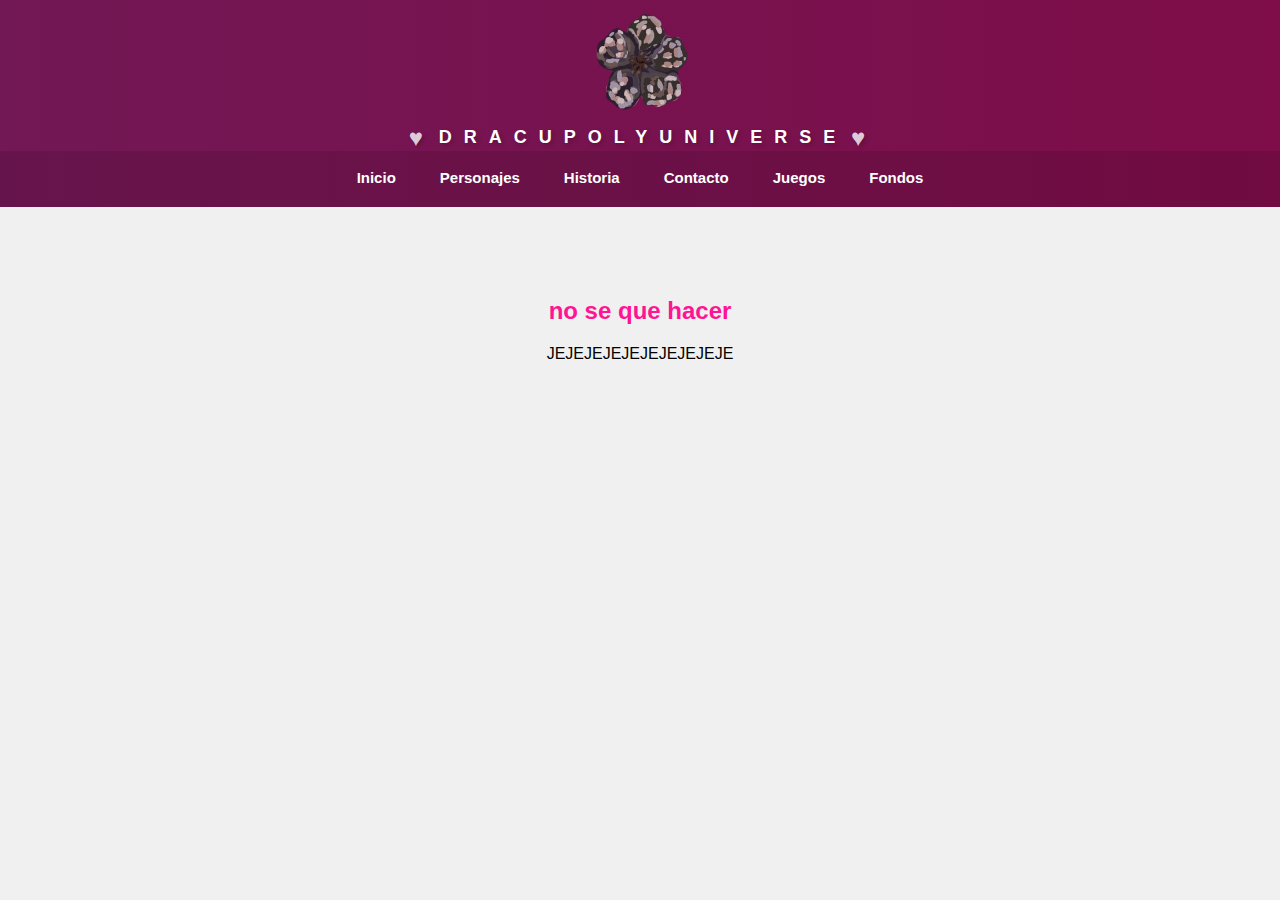
<file: PAGINA WEB/ANEXO/HTMLS/ANEXO.HTML>
<!DOCTYPE html>
<html lang="en">
<head>

    <link rel="stylesheet" href="../CSS/anexo.css">
    <meta charset="UTF-8">
  <link
    rel="stylesheet"
    href="https://cdnjs.cloudflare.com/ajax/libs/font-awesome/6.5.1/css/all.min.css"
  >    <meta name="viewport" content="width=device-width, initial-scale=1.0">
    <title>DRACUPOLYUNIVERSE</title>
  <link rel="icon" type="image/png" href="../Imagenes/1000000302-removebg-preview-removebg-preview.png">
</head>
<body>
    <header class="header">
        <div class="logo-section">
            <div class="logo">
                <div class="logo-text">
                    <img src="../Imagenes/1000000302-removebg-preview-removebg-preview.png" alt="">
                </div>
                <div class="logo-subtitle">DRACUPOLYUNIVERSE</div>
            </div>
        </div>
        <button class="menu-toggle" onclick="toggleMenu()">☰</button>
        <div class="menu-overlay" id="menuOverlay" onclick="toggleMenu()"></div>
        
<nav class="nav" id="mainNav">
    <a href="ANEXO.html" class="nav-link">Inicio</a>
    <a href="Personajes.html" class="nav-link">Personajes</a>
    <a href="Historia.html" class="nav-link">Historia</a>
    <a href="Contacto.html" class="nav-link">Contacto</a>
    <a href="Juegos.html" class="nav-link">Juegos</a>
    <a href="Fondos.html" class="nav-link">Fondos</a>
</nav>
    </header>

    <div class="demo">
        <h2>no se que hacer</h2>
        <p>JEJEJEJEJEJEJEJEJEJE</p>
    </div>

</body>
<script src="../Javascript/anexo.js"> </script>
</html>
</file>
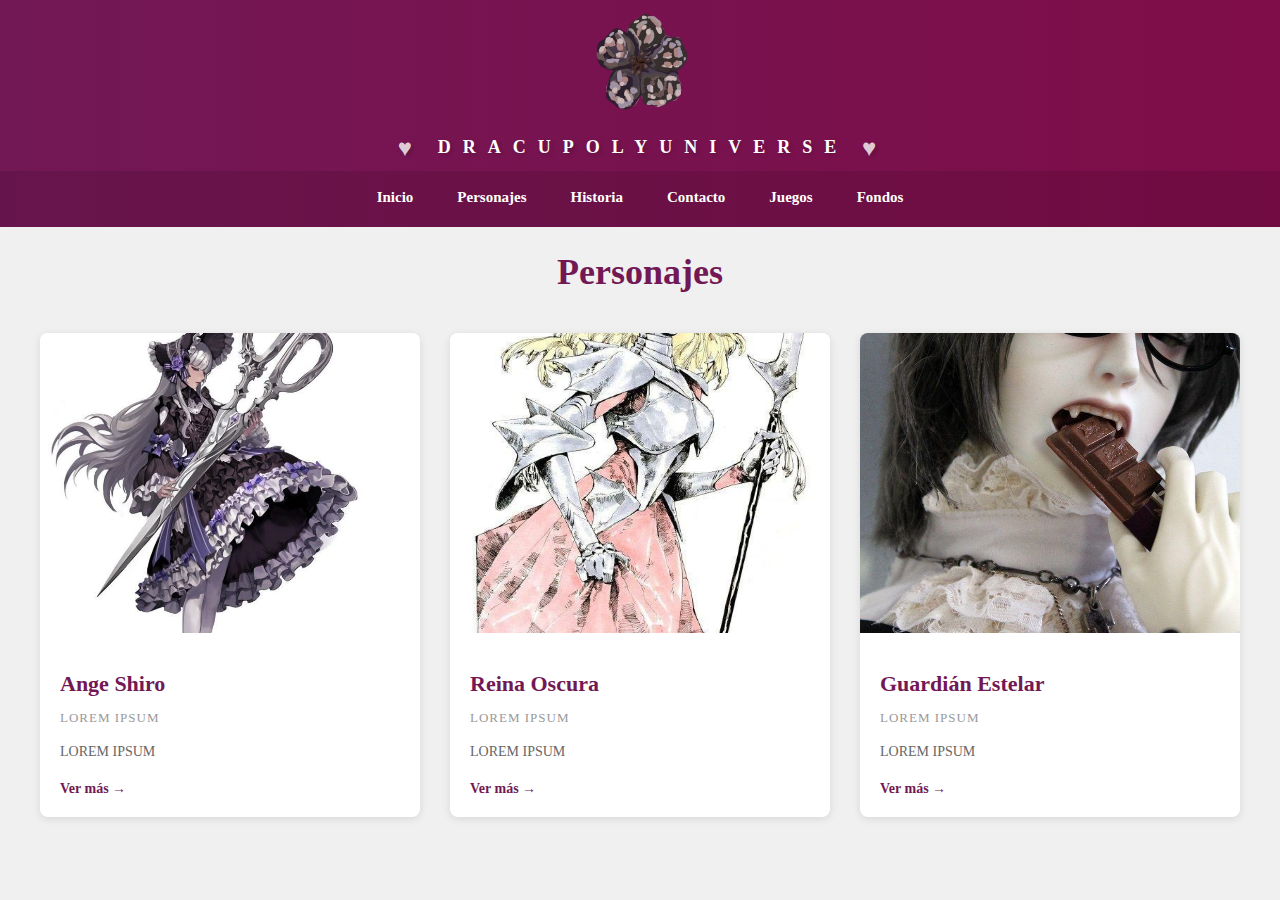
<file: PAGINA WEB/ANEXO/HTMLS/Personajes.html>
<!DOCTYPE html>
<html lang="en">
<head>

    <link rel="stylesheet" href="../CSS/Personajes.css">
    <meta charset="UTF-8">
  <link
    rel="stylesheet"
    href="https://cdnjs.cloudflare.com/ajax/libs/font-awesome/6.5.1/css/all.min.css"
  >    <meta name="viewport" content="width=device-width, initial-scale=1.0">
    <title>DRACUPOLYUNIVERSE</title>
  <link rel="icon" type="image/png" href="../Imagenes/1000000302-removebg-preview-removebg-preview.png">
</head>
<body>
    <header class="header">
        <div class="logo-section">
            <div class="logo">
                <div class="logo-text">
                    <img src="../Imagenes/1000000302-removebg-preview-removebg-preview.png" alt="">
                </div>
                <div class="logo-subtitle">DRACUPOLYUNIVERSE</div>
            </div>
        </div>
            <button class="menu-toggle" onclick="toggleMenu()">☰</button>
            <div class="menu-overlay" id="menuOverlay" onclick="toggleMenu()"></div>
        <nav class="nav" id="mainNav">
                    <a href="ANEXO.html" class="nav-link">Inicio</a>
                    <a href="Personajes.html" class="nav-link">Personajes</a>
                    <a href="Historia.html" class="nav-link">Historia</a>
                    <a href="Contacto.html" class="nav-link">Contacto</a>
                    <a href="Juegos.html" class="nav-link">Juegos</a>
                    <a href="Fondos.html" class="nav-link">Fondos</a>
        </nav>
    </header>


    <div class="container">
        <h1 class="page-title">Personajes</h1>

        <div class="characters-grid">
            
            
            <div class="character-card">
                <div class="character-image">
                    <img src="../.././../Ange Shiro/IMG_20260117_144950_904.jpg" alt="">
                </div>
                <div class="character-info">
                    <h2 class="character-name">Ange Shiro</h2>
                    <p class="character-role">LOREM IPSUM</p>
                    <p class="character-description">
                        LOREM IPSUM 
                    </p>
                      <!--
                        <div class="character-stats">
                            <span class="stat">Magia: 98</span>
                            <span class="stat">Inteligencia: 96</span>
                            <span class="stat">Carisma: 85</span>
                        </div>
                    -->

                    <a href="#" class="view-more">Ver más →</a>
                </div>
            </div>
    
            
            <div class="character-card">
                <div class="character-image">
                    <img src="../.././../Douceo Muza/IMG_20260117_145101_373.jpg" alt="">
                </div>
                <div class="character-info">
                    <h2 class="character-name">Reina Oscura</h2>
                    <p class="character-role">LOREM IPSUM</p>
                    <p class="character-description">
                        LOREM IPSUM
                    </p>
                   <!--
                        <div class="character-stats">
                            <span class="stat">Magia: 98</span>
                            <span class="stat">Inteligencia: 96</span>
                            <span class="stat">Carisma: 85</span>
                        </div>
                    -->

                    <a href="#" class="view-more">Ver más →</a>
                </div>
            </div>

            <!-- PERSONAJE 3 -->
            <div class="character-card">
                <div class="character-image">
                    <img src="../.././../Nuisance Kurai/IMG_20260117_145322_860.jpg" alt="">
                </div>
                <div class="character-info">
                    <h2 class="character-name">Guardián Estelar</h2>
                    <p class="character-role">LOREM IPSUM</p>
                    <p class="character-description">
                        LOREM IPSUM
                    </p>
                      <!--
                        <div class="character-stats">
                            <span class="stat">Magia: 98</span>
                            <span class="stat">Inteligencia: 96</span>
                            <span class="stat">Carisma: 85</span>
                        </div>
                    -->

                    <a href="#" class="view-more">Ver más →</a>
                </div>
            </div>

        </div>
    </div>

</body>
<script src="../Javascript/personajes.js"> </script>
</html>
</file>
<file: PAGINA WEB/ANEXO/CSS/anexo.css>
body {
     margin: 0;
     padding: 0;
     font-family: Arial, sans-serif;
     background: #f0f0f0;
 }

.header {
    background: linear-gradient(90deg, #721855 0%, #7e0d49 100%);
    text-align: center;
}

.logo-section {
    padding: 3px;
    width: 100%;
    height: 80%;
    position: relative;
}

.logo-section img {
    height: 120px;

}

.logo {
    width: auto;
    height: auto;
    display: inline-block;
    position: relative;
}


.logo-subtitle {
    width: auto;
    height: auto;
    font-size: 18px;
    font-weight: 700;
    color: #ffffff;
    letter-spacing: 12px;
    text-shadow: 2px 2px 4px rgba(0, 0, 0, 0.2);
    position: relative;
}

.logo-subtitle::before,
.logo-subtitle::after {
    content: '♥';
    position: absolute;
    top: 50%;
    transform: translateY(-50%);
    font-size: 24px;
    color: rgba(255, 255, 255, 0.8);
}

.logo-subtitle::before {
    left: -30px;
}

.logo-subtitle::after {
    right: -30px;
}

.nav {
    width: 100%;
    height: auto;
    background: rgba(0, 0, 0, 0.1);
    padding: 0;
    display: flex;
    justify-content: center;
    align-items: center;
    flex-wrap: wrap;
}

.nav-link {
    width: auto;
    height: auto;
    color: #ffffff;
    text-decoration: none;
    padding: 18px 22px;
    font-weight: 700;
    font-size: 15px;
    text-transform: capitalize;
    transition: all 0.3s ease;
    border-bottom: 3px solid  transparent;
    display: inline-block;
}

.nav-link:hover {
    background: rgba(119, 61, 131, 0.808);
    border-bottom-color: #ff00bf;
}

.menu-toggle:hover {
    background: rgba(255, 255, 255, 0.3);
}

.demo {
    max-width: 1200px;
    margin: 50px auto;
    padding: 20px;
    text-align: center;
}

.demo h2 {
    color: #ff1493;
    margin-bottom: 20px;
}
.menu-toggle {
    display: none;
    background: rgba(255, 255, 255, 0.2);
    border: none;
    color: #ffffff;
    padding: 15px 25px;
    cursor: pointer;
    font-size: 20px;
    font-weight: bold;
    transition: all 0.3s;
}


/* RESPONSIVE PARA TABLETS (768px - 1024px) */
@media (max-width: 1024px) {
    .logo-section img {
        height: 100px;
}


.logo-subtitle {
    font-size: 16px;
    letter-spacing: 10px;
}

.logo-subtitle::before,
.logo-subtitle::after {
    font-size: 20px;
}

.nav-link {
    padding: 15px 18px;
    font-size: 14px;
}

.demo {
    padding: 15px;
    margin: 30px auto;
}
}

/* Overlay oscuro para el menú lateral */
.menu-overlay {
    display: none;
    position: fixed;
    top: 0;
    left: 0;
    width: 100%;
    height: 100%;
    background: rgba(0, 0, 0, 0.5);
    z-index: 998;
    opacity: 0;
    transition: opacity 0.3s ease;
}

.menu-overlay.active {
    display: block;
    opacity: 1;
}

/* RESPONSIVE PARA MÓVILES (menos de 768px) */
@media (max-width: 768px) {
    .logo-section {
        padding: 10px 3px;
    }

.logo-section img {
    height: 80px;
}

.logo-subtitle {
    font-size: 14px;
    letter-spacing: 6px;
}

.logo-subtitle::before,
.logo-subtitle::after {
    font-size: 18px;
}

.logo-subtitle::before {
    left: -25px;
}

.logo-subtitle::after {
    right: -25px;
}

/* Botón hamburguesa posicionado a la izquierda */
.menu-toggle {
    display: block;
    position: fixed;
    top: 10px;
    left: 10px;
    width: 50px;
    height: 50px;
    padding: 10px;
    border-radius: 8px;
    z-index: 1000;
    background: rgba(114, 24, 85, 0.9);
    box-shadow: 0 2px 10px rgba(0, 0, 0, 0.3);
}

.menu-toggle:hover {
    background: rgba(126, 13, 73, 1);
}

/* Menú lateral deslizante desde la izquierda */
.nav {
    position: fixed;
    top: 0;
    left: -280px;
    width: 280px;
    height: 100vh;
    background: linear-gradient(180deg, #721855 0%, #7e0d49 100%);
    flex-direction: column;
    justify-content: flex-start;
    align-items: stretch;
    padding-top: 70px;
    box-shadow: 2px 0 15px rgba(0, 0, 0, 0.5);
    transition: left 0.3s ease;
    z-index: 999;
    overflow-y: auto;
}

/* Menú activo (visible) */
.nav.active {
    left: 0;
}

.nav-link {
    width: 100%;
    text-align: left;
    border-bottom: 1px solid rgba(255, 255, 255, 0.1);
    border-left: 3px solid transparent;
    padding: 18px 25px;
    font-size: 15px;
}

.nav-link:hover {
    background: rgba(119, 61, 131, 0.808);
    border-left-color: #ff00bf;
    border-bottom-color: transparent;
}

.demo {
    margin: 20px auto;
    padding: 15px;
}

.demo h2 {
    font-size: 22px;
}
}

        /* RESPONSIVE PARA MÓVILES PEQUEÑOS (menos de 480px) */
@media (max-width: 480px) {
    .logo-section img {
        height: 60px;
}

.logo-subtitle {
    font-size: 12px;
    letter-spacing: 4px;
}

.logo-subtitle::before,
.logo-subtitle::after {
    font-size: 16px;
}

.logo-subtitle::before {
    left: -20px;
}

.logo-subtitle::after {
    right: -20px;
}

/* Menú más estrecho en móviles pequeños */
.nav {
    width: 250px;
    left: -250px;
}

.nav.active {
    left: 0;
}

.nav-link {
    padding: 15px 20px;
    font-size: 14px;
}

.menu-toggle {
    width: 45px;
    height: 45px;
    font-size: 16px;
}

.demo h2 {
    font-size: 18px;
}

.demo p {
    font-size: 14px;
}
    }
</file>
<file: PAGINA WEB/ANEXO/CSS/Personajes.css>
body {
    margin: 0;
    padding: 0;
    background: #f0f0f0;

}

.header {
    background: linear-gradient(90deg, #721855 0%, #7e0d49 100%);
    text-align: center;
}

.logo-section {
    padding: 3px;
    width: 100%;
    height: 80%;
    position: relative;
}

.logo-section img {
    height: 120px;
}

.logo-subtitle {
    width: auto;
    height: auto;
    font-size: 18px;
    font-weight: 700;
    color: #ffffff;
    letter-spacing: 12px;
    text-shadow: 2px 2px 4px rgba(0, 0, 0, 0.2);
    position: relative;
    display: inline-block;
    padding: 10px;
}

.logo-subtitle::before,
.logo-subtitle::after {
    content: '♥';
    position: absolute;
    top: 50%;
    transform: translateY(-50%);
    font-size: 24px;
    color: rgba(255, 255, 255, 0.8);
}

.logo-subtitle::before {
    left: -30px;
}

.logo-subtitle::after {
    right: -30px;
}

.nav {
    width: 100%;
    height: auto;
    background: rgba(0, 0, 0, 0.1);
    padding: 0;
    display: flex;
    justify-content: center;
    align-items: center;
    flex-wrap: wrap;
}

.nav-link {
    width: auto;
    height: auto;
    color: #ffffff;
    text-decoration: none;
    padding: 18px 22px;
    font-weight: 700;
    font-size: 15px;
    text-transform: capitalize;
    transition: all 0.3s ease;
    border-bottom: 3px solid transparent;
    display: inline-block;
}

.nav-link:hover,
.nav-link.active {
    background: rgba(119, 61, 131, 0.808);
    border-bottom-color: #ff00bf;
}

/* Contenido principal */
.container {
    max-width: 1200px;
    margin: 0 auto;
    padding: 0px 20px;
}

.page-title {
    text-align: center;
    color: #721855;
    font-size: 36px;
    font-weight: 700;
    margin-bottom: 40px;
}

/* Grid de personajes - RESPONSIVE */
.characters-grid {
    display: grid;
    grid-template-columns: repeat(3, 1fr);
    gap: 30px;
}

/* Tarjeta de personaje */
.character-card {
    background: #ffffff;
    border-radius: 8px;
    overflow: hidden;
    box-shadow: 0 2px 8px rgba(0, 0, 0, 0.1);
    transition: all 0.3s ease;
}

.character-card:hover {
    box-shadow: 0 4px 16px rgba(114, 24, 85, 0.3);
    transform: translateY(-5px);
}

.character-image {
    width: 100%;
    height: 300px;
    background: linear-gradient(135deg, #721855, #7e0d49);
    display: flex;
    align-items: center;
    justify-content: center;
}

.character-image img {
    width: 100%;
    height: 100%;
    object-fit: cover;
}

.character-icon {
    font-size: 100px;
    color: rgba(255, 255, 255, 0.4);
}

.character-info {
    padding: 20px;
}

.character-name {
    font-size: 22px;
    font-weight: 700;
    color: #721855;
    margin-bottom: 8px;
}

.character-role {
    font-size: 13px;
    color: #999;
    text-transform: uppercase;
    letter-spacing: 1px;
    margin-bottom: 15px;
}

.character-description {
    color: #666;
    line-height: 1.6;
    font-size: 14px;
    margin-bottom: 15px;
}

.character-stats {
    display: flex;
    gap: 10px;
    flex-wrap: wrap;
    margin-bottom: 15px;
}

.stat {
    background: #f5f5f5;
    padding: 6px 12px;
    border-radius: 4px;
    font-size: 12px;
    color: #721855;
    font-weight: 600;
}

.view-more {
    color: #721855;
    text-decoration: none;
    font-weight: 600;
    font-size: 14px;
    transition: all 0.3s ease;
}

.view-more:hover {
    color: #7e0d49;
}

.menu-toggle {
    display: none;
    background: rgba(255, 255, 255, 0.2);
    border: none;
    color: #ffffff;
    padding: 15px 25px;
    cursor: pointer;
    font-size: 20px;
    font-weight: bold;
    transition: all 0.3s;
}

.menu-toggle:hover {
    background: rgba(255, 255, 255, 0.3);
}

/* Overlay oscuro para el menú lateral */
.menu-overlay {
    display: none;
    position: fixed;
    top: 0;
    left: 0;
    width: 100%;
    height: 100%;
    background: rgba(0, 0, 0, 0.5);
    z-index: 998;
    opacity: 0;
    transition: opacity 0.3s ease;
}

.menu-overlay.active {
    display: block;
    opacity: 1;
}

/* RESPONSIVE MÓVILES (menos de 768px) */
@media (max-width: 768px) {
    /* Botón hamburguesa posicionado a la izquierda */
    .menu-toggle {
        display: block;
        position: fixed;
        top: 10px;
        left: 10px;
        width: 50px;
        height: 50px;
        padding: 10px;
        border-radius: 8px;
        z-index: 1000;
        background: rgba(114, 24, 85, 0.9);
        box-shadow: 0 2px 10px rgba(0, 0, 0, 0.3);
    }

    .menu-toggle:hover {
        background: rgba(126, 13, 73, 1);
    }

    /* Menú lateral deslizante desde la izquierda */
    .nav {
        position: fixed;
        top: 0;
        left: -280px;
        width: 280px;
        height: 100vh;
        background: linear-gradient(180deg, #721855 0%, #7e0d49 100%);
        flex-direction: column;
        justify-content: flex-start;
        align-items: stretch;
        padding-top: 70px;
        box-shadow: 2px 0 15px rgba(0, 0, 0, 0.5);
        transition: left 0.3s ease;
        z-index: 999;
        overflow-y: auto;
    }

    /* Menú activo (visible) */
    .nav.active {
        left: 0;
    }

    .nav-link {
        width: 100%;
        text-align: left;
        border-bottom: 1px solid rgba(255, 255, 255, 0.1);
        border-left: 3px solid transparent;
        padding: 18px 25px;
        font-size: 15px;
    }

    .nav-link:hover {
        background: rgba(119, 61, 131, 0.808);
        border-left-color: #ff00bf;
        border-bottom-color: transparent;
    }
}

/* RESPONSIVE MÓVILES PEQUEÑOS (menos de 480px) */
@media (max-width: 480px) {
    /* Menú más estrecho en móviles pequeños */
    .nav {
        width: 250px;
        left: -250px;
    }

    .nav.active {
        left: 0;
    }

    .nav-link {
        padding: 15px 20px;
        font-size: 14px;
    }

    .menu-toggle {
        width: 45px;
        height: 45px;
        font-size: 16px;
    }
}
</file>
